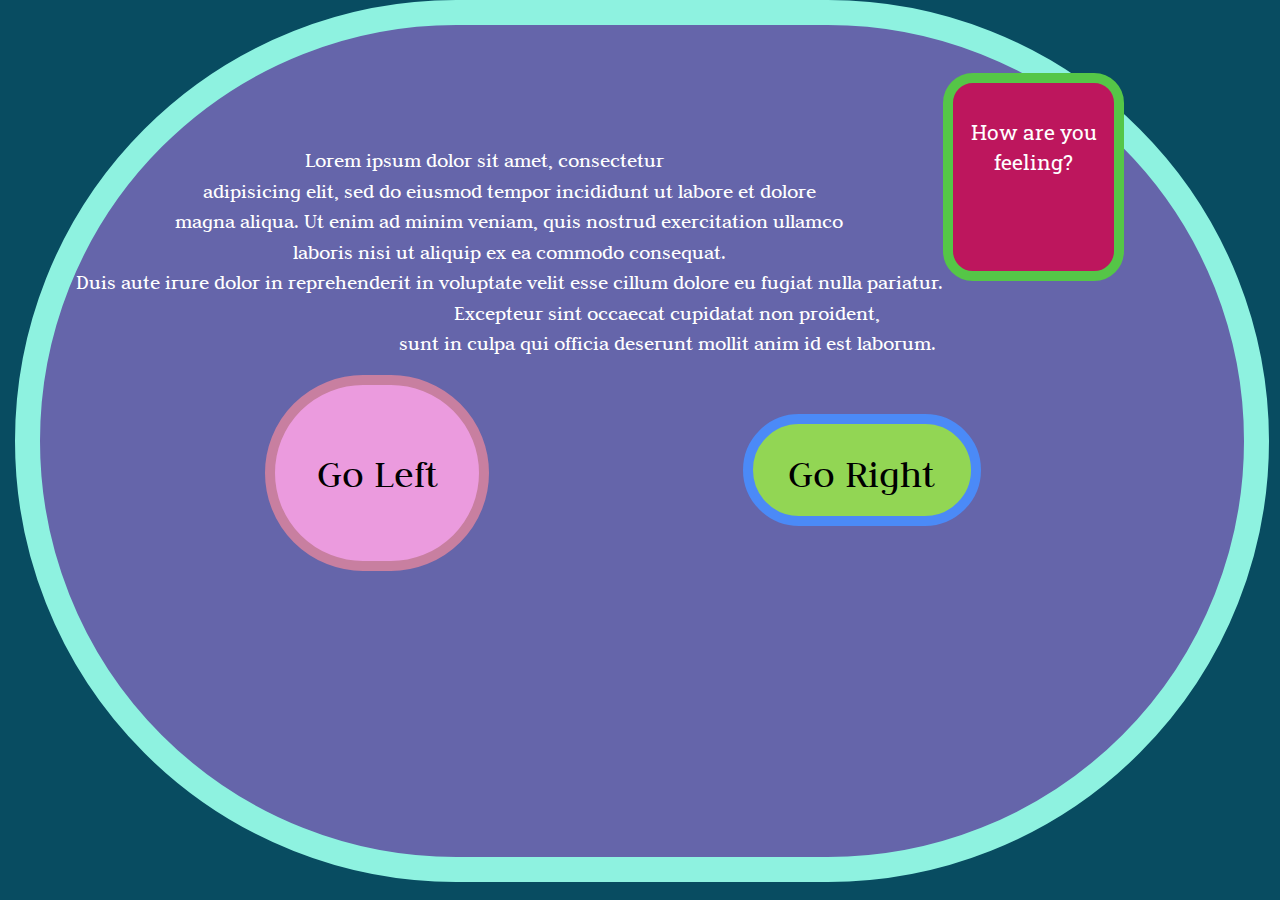
<file: storymain.html>
<!DOCTYPE html>
<html lang="en">
  <head>
    <meta charset="utf-8">
    <meta http-equiv="X-UA-Compatible" content="IE=edge">
    <meta name="viewport" content="width=device-width, initial-scale=1">
    <title>Story</title>

    <!-- Bootstrap -->
    <link rel="stylesheet" href="https://maxcdn.bootstrapcdn.com/bootstrap/3.3.5/css/bootstrap.min.css">
    <link rel="stylesheet" href="https://maxcdn.bootstrapcdn.com/font-awesome/4.4.0/css/font-awesome.min.css">

    <!-- FONTS -->
    <link href="https://fonts.googleapis.com/css?family=Roboto+Slab" rel="stylesheet">
    <link href="https://fonts.googleapis.com/css?family=Judson" rel="stylesheet">

    <!-- CSS -->
    <link rel="stylesheet" href="style.css">

  </head>
  <body>

    <div class="container-fluid">
      <div class="elipse">
        <div class="survey"><p class="surveytext">How are you feeling?</p></div>
        <div class="row storytext"><p class="textblock">Lorem ipsum dolor sit amet, consectetur
          adipisicing elit, sed do eiusmod tempor incididunt ut labore et dolore
          magna aliqua. Ut enim ad minim veniam, quis nostrud exercitation ullamco
          laboris nisi ut aliquip ex ea commodo consequat.
          Duis aute irure dolor in reprehenderit in voluptate velit esse cillum dolore eu fugiat nulla pariatur.
          Excepteur sint occaecat cupidatat non proident,
          sunt in culpa qui officia deserunt mollit anim id est laborum.</p>
        </div>
      </div>

      <a href="#"><div class="goleft"><p class="optionleft">Go Left</p></div></a>
      <a href="#"><div class="goright"><p class="optionright">Go Right</p></div></a>


</div>




    <!-- jQuery (necessary for Bootstrap's JavaScript plugins) -->
    <script src="https://ajax.googleapis.com/ajax/libs/jquery/1.11.3/jquery.min.js"></script>
    <!-- Include all compiled plugins (below), or include individual files as needed -->
    <script src="https://maxcdn.bootstrapcdn.com/bootstrap/3.3.5/js/bootstrap.min.js"></script>
  </body>
</html>
</file>
<file: style.css>
body{
  background-color: #084C61;
}

/*NAV BAR*/

#bg{
  width: 98%;
  padding-bottom: 50%;
  position:absolute;
  text-align: center;
  margin: 0 auto;
  z-index: -1;
	background: #9191E9;
}


.row{
  margin-top: 30px;
}

.toprow{
  display: flex;
  justify-content: center;
  margin-top: 40px;
}

.secondrow{
  display: flex;
  justify-content: space-around;
}

.thirdrow{
  display: flex;
  justify-content: center;
  margin: 0 auto;
  margin-top: 50px;
}

.quoterow{
  margin-top: -10px;
  display: flex;
  justify-content: center;
  margin: 0 auto;
}

.navbar {
  display: block;
  margin: 0 auto;
  margin-top: 10px;
  margin-bottom: 20px;
  text-align: center;
}

.dropbtn {
    background-color: #FFA730;
    border-radius: 25px;
    color: white;
    padding: 16px;
    padding-left: 25px;
    padding-right: 25px;
    font-size: 19pt;
    font-family: 'Roboto Slab', serif;
    font-weight: bold;
    border: 5px solid #f19313;
    cursor: pointer;
    box-shadow: 10px 10px 5px #656161;
}

.dropdown {
    position: relative;
    display: inline-block;
    margin-left: 10px;
    border-radius: 25px;
}

.dropdown-content {
    display: none;
    position: absolute;
    border-radius: 25px;
    background-color: #f9f9f9;
    min-width: 160px;
    box-shadow: 0px 8px 16px 0px rgba(0,0,0,0.2);
    z-index: 1;
}

.dropdown-content a {
    color: black;
    padding: 12px 16px;
    text-decoration: none;
    font-family: 'Roboto Slab', serif;
    font-weight: bold;
    border-radius: 25px;
    display: block;
}

.dropdown-content a:hover {background-color: #f1f1f1}

.dropdown:hover .dropdown-content {
    display: block;
}

.dropdown:hover .dropbtn {
    background-color: #FB7900;
    border-radius: 25px;
}
/******************************************/

/*IMAGE*/

#mainpic {
  text-align: center;
  margin: 35px;
  margin-top: -60px;
}

img {
    border-radius:90px;
}

/*****************************************/

/*QUOTES*/
.cust-quotes {
  width: 640px;
  height:100px;
  position:relative;
}

.cust-quotes blockquote {
  position: absolute;
  bottom: 0px;
  top: 50px;
  left: 0px;
  right: 0px;
  font-size: 14px;
  text-align: center;
  opacity: 0;
  z-index: 0;
  transition: opacity 0.5s ease-out 0s, transform 0.5s ease-in 0s;
}

/* IE < 10 fallback */
.no-csstransitions .cust-quotes blockquote,
.no-csstransforms .cust-quotes blockquote {
   position:relative;
}

.cust-quotes blockquote:first-child {
    opacity: 0;
    transform: translateY(1px) scale(1);
}
.cust-quotes blockquote:first-child + blockquote {
    opacity: 1;
    z-index: 1;
    transition: opacity 1.6s ease 0s;
}
.cust-quotes blockquote p{
  font-size:24px;
  font-weight:normal;
  font-style:italic;
  font-family: 'Roboto Slab', serif;
  color:#353535;
  line-height: 30px;
  margin-bottom: 10px;
}
.cust-quotes blockquote p:before {
   content: '\201C';
}
.cust-quotes blockquote p:after {
   content: '\201D';
}
.cust-quotes blockquote cite {
    text-align: center;
    font-family: 'Roboto Slab', serif;
    font-size: 14px;
    color: #d2caca;
}
.cust-quotes blockquote cite a {
  font-size:14px;
  font-weight:normal;
}
.quoterow{
  margin-bottom: 10px;
  display: flex;
  justify-content: center;
  margin: 0 auto;
}


/*#testimonials {
  text-align: center;
  display: block;
  margin:0 auto;
  width:940px;

}*/

/*****************************************/

#oval {
	width: 98%;
  padding-bottom: 50%;
  position:absolute;
  text-align: center;
  margin: 0 auto;
  z-index: -1;
	background: #9191E9;
  border: 25px solid #353466;
  border-top-left-radius: 700px;
  border-top-right-radius: 700px;
  border-bottom: 0px;
}

.survey{
  height: 25%;
  width: 15%;
  display: inline-block;
  background-color: #BD165D;
  border: 10px solid rgb(85, 198, 71);
  float: right;
  margin-top: 4%;
  margin-right: 10%;
  border-radius: 30px;
}

.surveytext{
  margin-top: 21%;
  color: white;
  font-family: 'Roboto Slab', serif;
  font-size: 16pt;
  text-align: center;
  white-space: pre-wrap;
}
.elipse {
	width: 98%;
  height: 98%;
  position:absolute;
  text-align: center;
  margin: 0 auto;
  z-index: -1;
	background: #6565aa;
  border: 25px solid #8ef2e0;
  border-radius: 700px;
}

.storytext{
  margin-top: 10%;
}

.textblock {
  color: white;
  font-family: 'Judson', serif;
  font-size: 16pt;
  text-align: center;
  white-space: pre-wrap;
}

.goleft {
  display: inline-block;
  width: 16em;
  height: 14em;
  position:relative;
  text-align: center;
  margin-left: 20%;
  margin-top: 30%;
  z-index: 1;
  background: #eb9bde;
  border: 10px solid #c87fa0;
  border-radius: 100px;
}
.goright {
  display: inline-block;
  width: 17em;
  height: 8em;
  position:relative;
  text-align: center;
  margin-left: 20%;
  margin-top: 10%;
  z-index: 1;
  background: rgb(146, 214, 84);
  border: 10px solid rgb(75, 138, 247);
  border-radius: 60px;
}

.optionleft {
  color: black;
  font-family: 'Judson', serif;
  font-size: 30pt;
  position: relative;
  margin-top: 30%;
  text-align: center;
  white-space: pre-wrap;
}

.optionright {
  color: black;
  font-family: 'Judson', serif;
  font-size: 30pt;
  position: relative;
  margin-top: 10%;
  text-align: center;
  white-space: pre-wrap;
}

.choices {
  display: inline-block;
}
</file>
